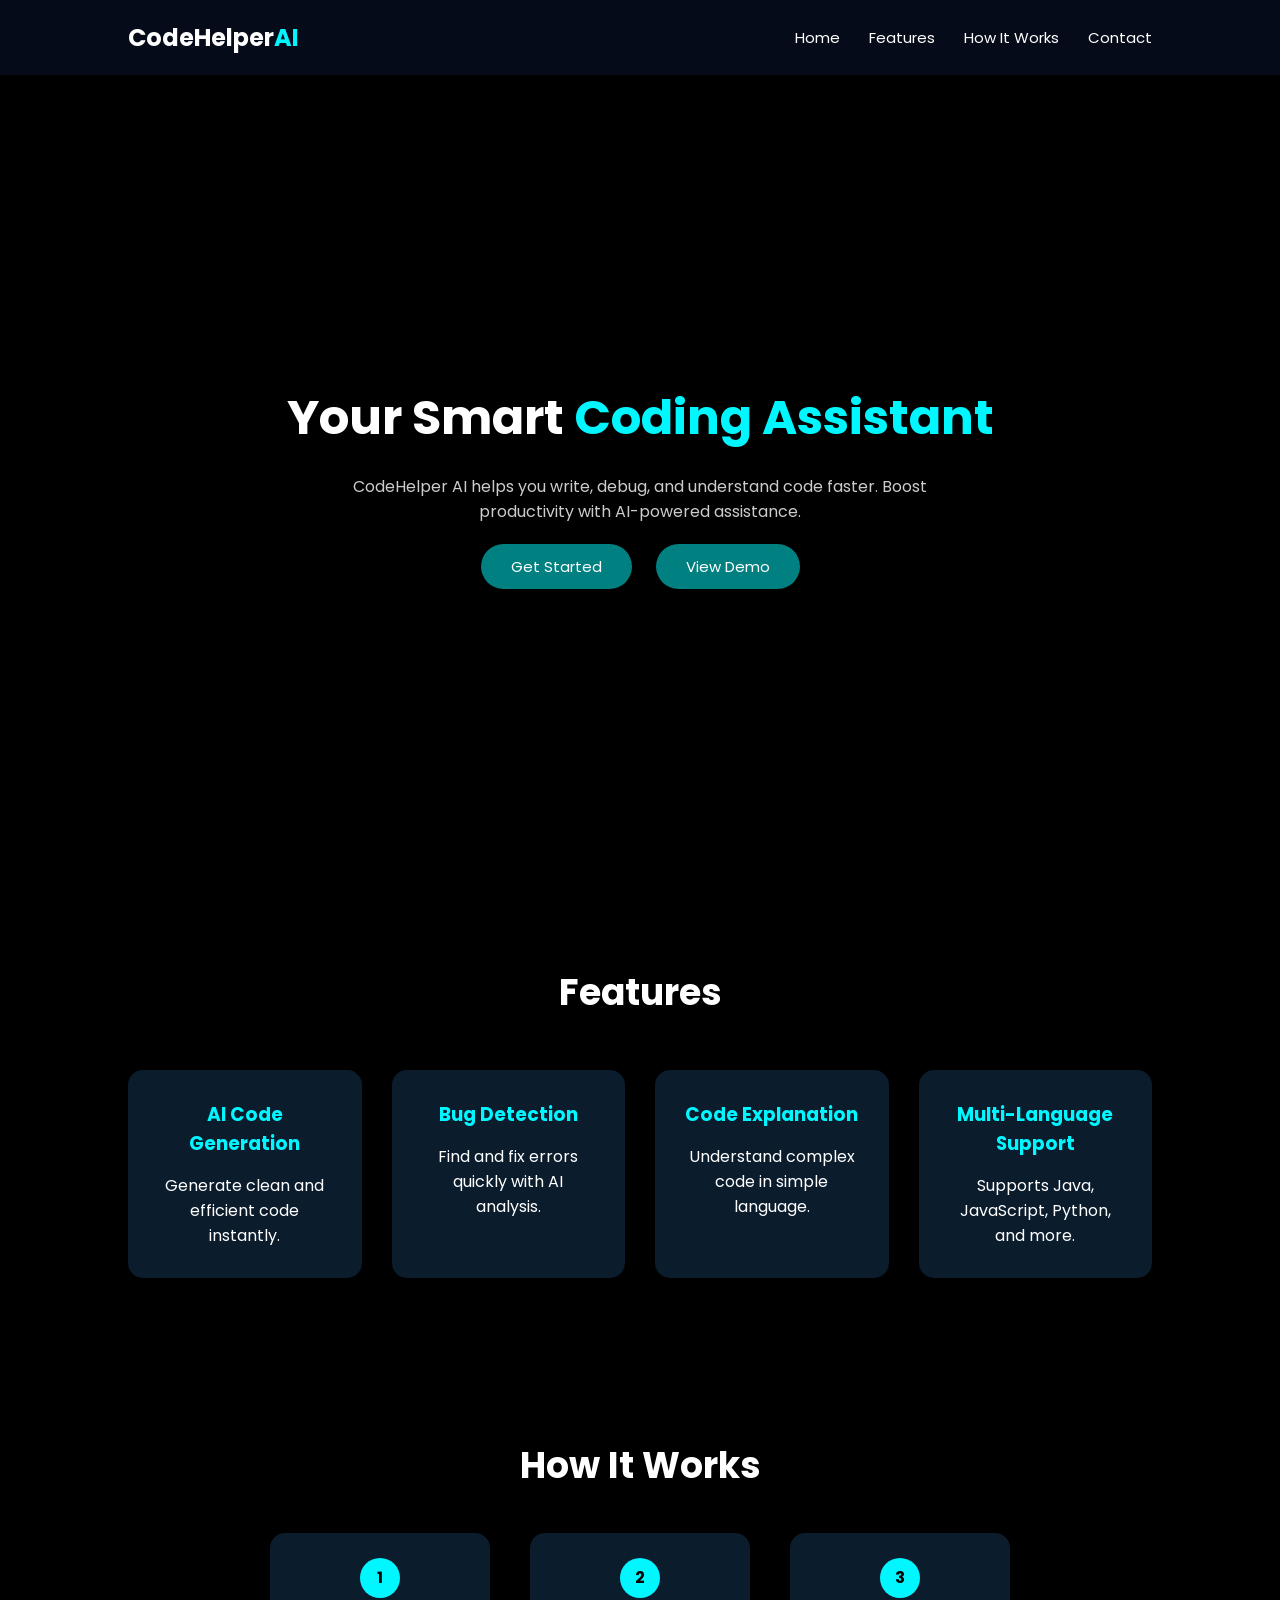
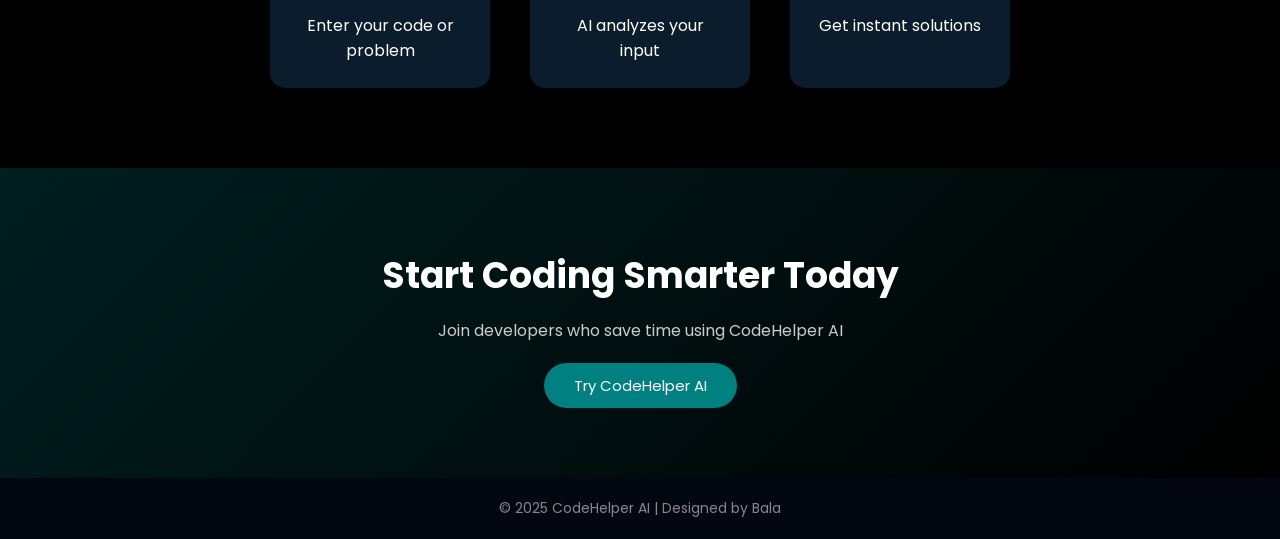
<file: Level1/Task_2/LandingPage/index.html>
<!DOCTYPE html>
<html lang="en">
<head>
    <meta charset="UTF-8">
    <meta name="viewport" content="width=device-width, initial-scale=1.0">
    <title>CodeHelper AI</title>
    <link rel="stylesheet" href="style.css">
    <link rel="preconnect" href="https://fonts.googleapis.com">
    <link href="https://fonts.googleapis.com/css2?family=Poppins:wght@300;400;600;700&display=swap" rel="stylesheet">
</head>
<body>

   
    <header class="header">
        <div class="logo">CodeHelper<span>AI</span></div>
        <nav class="nav">
            <a href="#home">Home</a>
            <a href="#features">Features</a>
            <a href="#how">How It Works</a>
            <a href="#contact">Contact</a>
        </nav>
    </header>

    <section class="hero" id="home">
        <h1>Your Smart <span>Coding Assistant</span></h1>
        <p>
            CodeHelper AI helps you write, debug, and understand code faster.
            Boost productivity with AI-powered assistance.
        </p>

        <div class="hero-buttons">
            <a href="#" class="btn primary" style="background-color: #008080; color: white;">Get Started</a>
            <a href="#" class="btn secondary"  style="background-color: #008080; color: white;">View Demo</a>
        </div>

    </section>

    
    <section class="features" id="features">

        <h2>Features</h2>
        <div class="feature-grid">

            <div class="feature-box">

                <h3>AI Code Generation</h3>
                <p>Generate clean and efficient code instantly.</p>
            </div>

            <div class="feature-box">

                <h3>Bug Detection</h3>
                <p>Find and fix errors quickly with AI analysis.</p>

            </div>

            <div class="feature-box">
                <h3>Code Explanation</h3>
                <p>Understand complex code in simple language.</p>

            </div>

            <div class="feature-box">

                <h3>Multi-Language Support</h3>
                <p>Supports Java, JavaScript, Python, and more.</p>
            </div>

        </div>
    </section>

    <section class="how" id="how">

        <h2>How It Works</h2>

        <div class="steps">
            <div class="step">
                <span>1</span>
                <p>Enter your code or problem</p>
            </div>

            <div class="step">
                <span>2</span>
                <p>AI analyzes your input</p>
            </div>

            <div class="step">
                <span>3</span>
                <p>Get instant solutions</p>
            </div>
        </div>
    </section>

    
    <section class="cta" id="contact">
        <h2>Start Coding Smarter Today</h2>

        <p>Join developers who save time using CodeHelper AI</p>
        <a href="#" class="btn primary"  style="background-color: #008080; color: white;">Try CodeHelper AI</a>

    </section>

 
    <footer class="footer">
        <p>© 2025 CodeHelper AI | Designed by Bala</p>
    </footer>

</body>
</html>
</file>
<file: Level1/Task_2/LandingPage/style.css>
* {
    margin: 0;
    padding: 0;
    box-sizing: border-box;

    font-family: 'Poppins', sans-serif;
    scroll-behavior: smooth;
}

body {
    /* background: #050b18;  */
    color: #ffffff;
    background: #000000;
   
}

.header {
    display: flex;
    justify-content: space-between;

   align-items: center;
    padding: 20px 10%;
    background: #050b18;
}

.logo {
    font-size: 24px;
    font-weight: 700;
}

.logo span {
    color: #00f7ff;
}

.nav a {
    margin-left: 25px;
    color: #ffffff;
    text-decoration: none;
    font-size: 15px;
}

.nav a:hover {
    color: #00f7ff;
}


.hero {
    min-height: 90vh;
    display: flex;
    flex-direction: column;
  justify-content: center;
      align-items: center;
    text-align: center;
    padding: 0 10%;
}

.hero h1 {
    font-size: 48px;
    margin-bottom: 20px;
}

.hero h1 span {
    color: #00f7ff;
}

.hero p {
    max-width: 600px;
    color: #cccccc;
    margin-bottom: 30px;
}

.hero-buttons .btn {
    margin: 10px;
}


.btn {
    padding: 12px 30px;
    border-radius: 30px;
    text-decoration: none;
    font-size: 15px;
    transition: 0.3s;
}



.primary:hover {
    box-shadow: 0 0 30px #00f7ff;
}



.secondary:hover {
    background: #00f7ff;
    color: #000;
    box-shadow: 0 0 30px #00f7ff;
}

.features {
    padding: 80px 10%;
    text-align: center;
}

.features h2 {
    font-size: 36px;
    margin-bottom: 50px;
}

.feature-grid {
    display: grid;
    grid-template-columns: repeat(auto-fit, minmax(220px, 1fr));
    gap: 30px;
}

.feature-box {
    background: #0b1c2d;
    padding: 30px;
    border-radius: 15px;
    transition: 0.3s;
}

.feature-box:hover {
    transform: translateY(-10px);
    box-shadow: 0 0 20px #00f7ff;
}

.feature-box h3 {
    margin-bottom: 15px;
    color: #00f7ff;
}


.how {
    padding: 80px 10%;
    text-align: center;
}

.how h2 {
    font-size: 36px;
    margin-bottom: 40px;
}

.steps {
    display: flex;
     justify-content: center;
    gap: 40px;
    flex-wrap: wrap;
}

.step {
    background: #0b1c2d;
    padding: 25px;
    border-radius: 15px;
    width: 220px;
}

.step span {
    display: inline-block;
    width: 40px;
    height: 40px;
    background: #00f7ff;
    color: #000;
    border-radius: 50%;
    line-height: 40px;
    font-weight: bold;
    margin-bottom: 15px;
}


.cta {
    padding: 80px 10%;
    text-align: center;
    background: linear-gradient(135deg, #00f7ff20, #000);
}

.cta h2 {
    font-size: 36px;
    margin-bottom: 15px;
}

.cta p {
    color: #cccccc;
    margin-bottom: 30px;
}


.footer {
    text-align: center;
    padding: 20px;
     background: #020712;
    color: #888;
    font-size: 14px;
}
</file>
